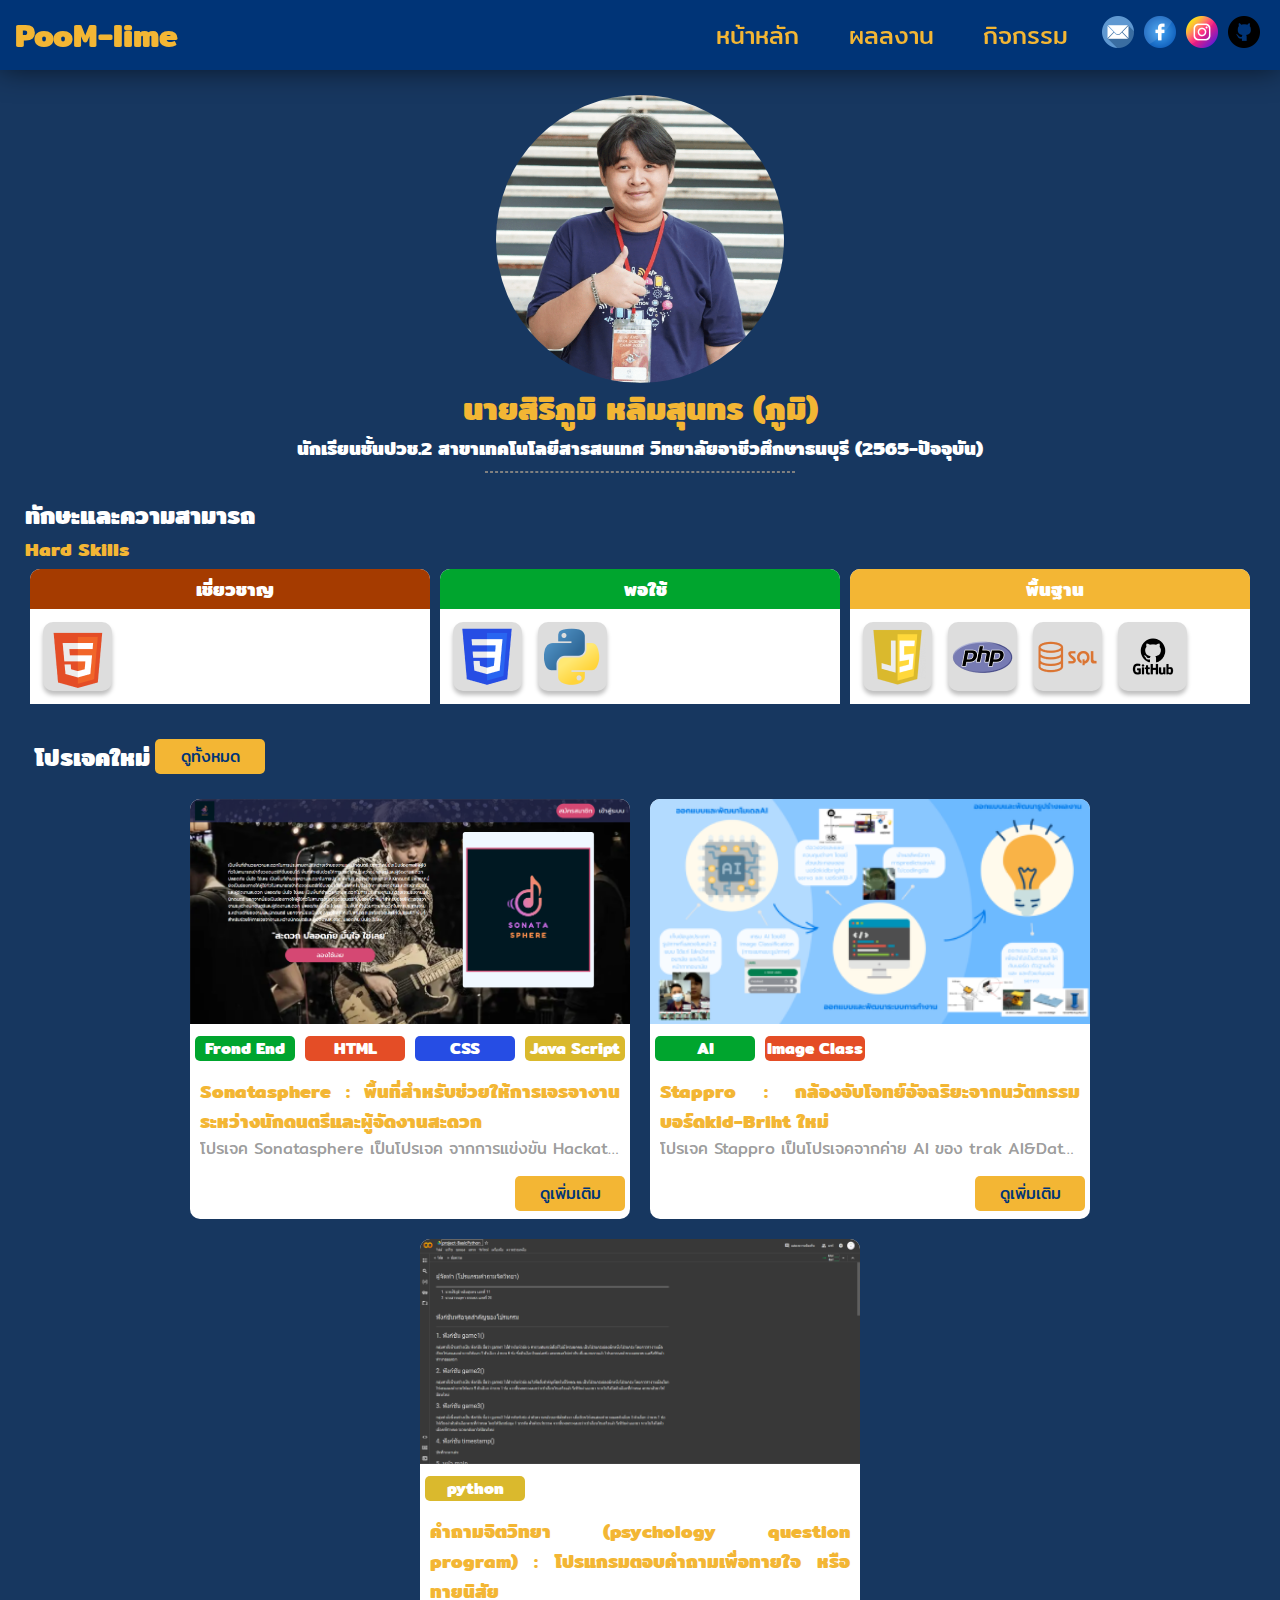
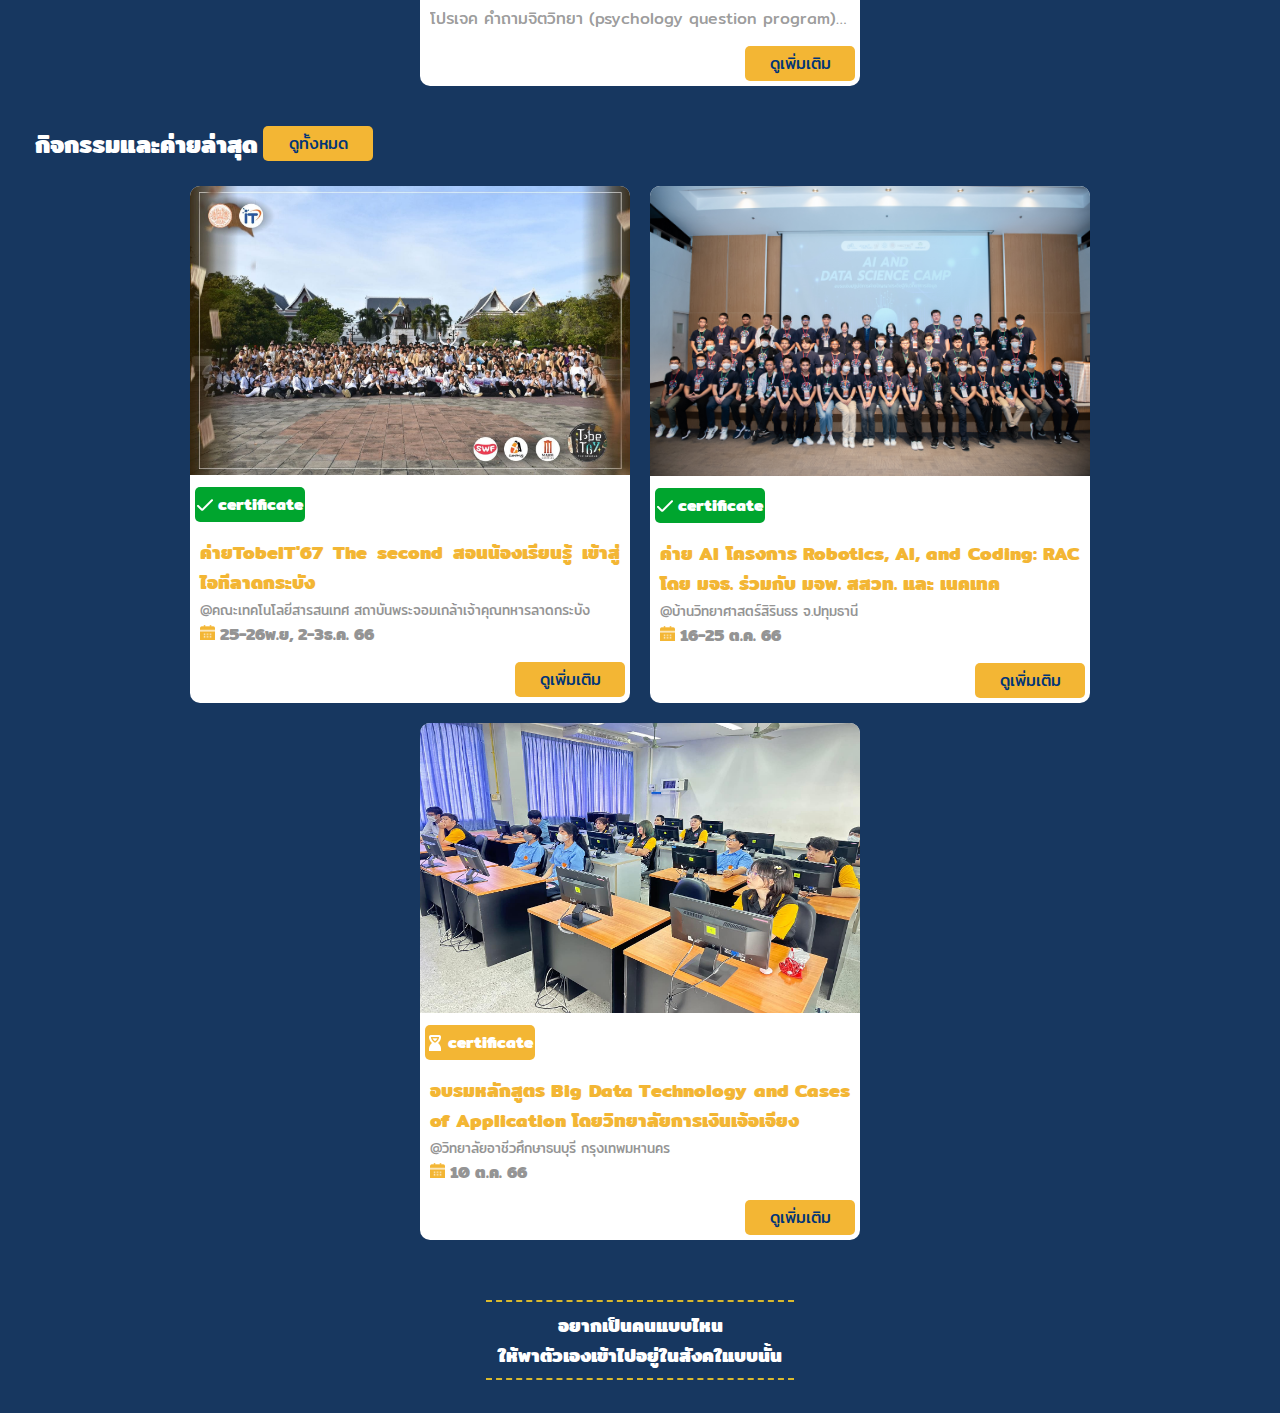
<file: index.html>
<!DOCTYPE html>
<html lang="en">

<head>
  <meta charset="UTF-8">
  <meta name="viewport" content="width=device-width, initial-scale=1.0">
  <link rel="stylesheet" href="css/style.css">
  <title>portfolio by poommer</title>
</head>

<body>


  <header>
    <div class="text-logo">
      <h1 style="margin: 0;"><a href="index.html" style="margin-left: 15px;">PooM-lime</a></h1>
      <button id="Btn_menu"><img src="img/menu-burger.png" alt="" style="width: 40px; height: 40px;"></button>
      <button id="Btn_menuClose" style="display: none;"><img src="img/close.png" alt=""
          style="width: 40px; height: 40px;"></button>
    </div>


    <nav>
      <ul id="ul-nav">
        <li><a href="index.html">หน้าหลัก</a></li>
        <li><a href="project/index.html">ผลลงาน</a></li>
        <li><a href="camp&activities/index.html">กิจกรรม</a></li>
      </ul>
      <div id="text-nav">
        <hr>
        <p>

          เขาจะเก่งเรื่องอะไรไม่สำคัญ <br>
          แต่สำคัญอยู่ที่ว่าเราจะเก็บเกี่ยว<br>
          และนำมาปรับใช้ได้มากเท่าไหร่<br>

        </p>
        <hr>
      </div>

      <div class="social-icon">
        <ul>
          <li><a href="mailto: 65209010011@thonburi.ac.th" target="_blank"><img src="img/email (2).png" alt="email"></a>
          </li>
          <li><a href="https://www.facebook.com/siripoom.limsoonthorn" target="_blank"><img src="img/facebook (2).png"
                alt="facebook"></a></li>
          <li><a href="https://www.instagram.com/pppoommer" target="_blank"><img src="img/instagram (2).png"
                alt="ig"></a></li>
          <li><a href="https://github.com/poommer" target="_blank"><img src="img/social.png" alt="github"></a></li>
        </ul>
      </div>

    </nav>


  </header>




  <main>
    <div class="container">
      <article id="profile">
        <img src="img/profileIMG.gif" alt="">

        <h1 style="color: #F3B634;">นายสิริภูมิ หลิมสุนทร (ภูมิ)</h1>
        <h3 style="text-align: center;">นักเรียนชั้นปวช.2 สาขาเทคโนโลยีสารสนเทศ
          วิทยาลัยอาชีวศึกษาธนบุรี (2565-ปัจจุบัน)</h3>
        <hr style="border: dashed 1px; width: 25%;">
      </article>

      <article id="mySkills">
        <h2 style="margin-top: 10px;">ทักษะและความสามารถ</h2>
        <h3 style="color: #F3B634;">Hard Skills</h3>
        <section id="hard-skill">
          <section class="hard-skill-box">
            <div class="hard-skill-box-head" style="background-color: #A53B00;">
              <h3>เชี่ยวชาญ</h3>
            </div>
            <div class="hard-skill-box-body">
              <div class="hard-skill-item">
                <img src="img/logoHTML.png" alt="logoHTML" class="hardSkill-Logo">
              </div>
            </div>
          </section>

          <section class="hard-skill-box">
            <div class="hard-skill-box-head" style="background-color: #00A52E;">
              <h3>พอใช้</h3>
            </div>
            <div class="hard-skill-box-body">
              <div class="hard-skill-item">
                <img src="img/logoCSS.png" alt="logoHTML" class="hardSkill-Logo">
              </div>

              <div class="hard-skill-item">
                <img src="img/logoPython.png" alt="logoHTML" class="hardSkill-Logo">
              </div>
            </div>
          </section>

          <section class="hard-skill-box">
            <div class="hard-skill-box-head" style="background-color: #F3B634;">
              <h3>พื้นฐาน</h3>
            </div>
            <div class="hard-skill-box-body">
              <div class="hard-skill-item">
                <img src="img/logoJS.png" alt="logoHTML" class="hardSkill-Logo">
              </div>

              <div class="hard-skill-item">
                <img src="img/logoPHP.png" alt="logoHTML" class="hardSkill-Logo">
              </div>

              <div class="hard-skill-item">
                <img src="img/logoSQL.png" alt="logoHTML" class="hardSkill-Logo">
              </div>

              <div class="hard-skill-item">
                <img src="img/logoGithub.png" alt="logoHTML" class="hardSkill-Logo">
              </div>
            </div>
          </section>

          
        </section>
      </article>

      <article id="workings">
        <div class="workings-header">
          <h2>โปรเจคใหม่</h2>
          <a href="project/index.html" class="Btn">ดูทั้งหมด</a>
        </div>
        <section class="workings-body">
<div id="workings-box">
          <div class="workings-box-img">
            <img src="img/IMGproject/Sonatasphere_1.png" alt="Sonatasphere_1">
          </div>
          <div class="workings-box-body">
            <div class="working-skills">
              <h4 style="background-color: #00A52E;">Frond End</h4>
              <h4 style="background-color: #E44D26;">HTML</h4>
              <h4 style="background-color: #264DE4;">CSS</h4>
              <h4 style="background-color: #DAB92D;">Java Script</h4>
            </div>
            <div style="padding: 10px;">
              <h3>Sonatasphere : พื้นที่สำหรับช่วยให้การเจรจางานระหว่างนักดนตรีและผู้จัดงานสะดวก</h3>
            <p>
              โปรเจค Sonatasphere เป็นโปรเจค จากการแข่งขัน Hackathon หัวข้อ “แก้ปัญหาอาชีพ” ของค่าย ToBeIT’67 The second รอบ Onsite ที่จัดโดยคณะเทคโนโลยีสารสนเทศ พระจอมเกล้าลาดกระบังฯ ณ คณะเทคโนโลยีสารสนเทศ พระจอมเกล้าลาดกระบังฯ โดยในโปรเจคนี้ทำหน้าที่รับผิดชอบในส่วนของ Frond End จัดทำหน้าเว็บไซต์
            </p>
            </div>
            
            <div style="display: flex; align-items: end; justify-content: end;">
              <a href="project/index.html#work1" class="Btn">ดูเพิ่มเติม</a>
            </div>
            
          </div>
         </div>

         <div id="workings-box">
          <div class="workings-box-img">
            <img src="img/IMGproject/stabpro_1.png" alt="stabpro_1">
          </div>
          <div class="workings-box-body">
            <div class="working-skills">
              <h4 style="background-color: #00A52E;">AI</h4>
              <h4 style="background-color: #E44D26; ">Image Class</h4>
            </div>
            <div style="padding: 10px;">
              <h3>Stappro : กล้องจับโจทย์อัจฉริยะจากนวัตกรรมบอร์ดkid-Briht ใหม่</h3>
            <p>
              โปรเจค Stappro เป็นโปรเจคจากค่าย AI ของ trak AI&Data scinec โครงการRAC2023 ที่จัดโดย พระจอมเกล้าธนบุรีฯ โดยความมือกับ เนคเทค มจพ. และ สสวท. ณ บ้านวิทยาศาสตร์สิรินธร จ.ปทุมธานี  ในโปรเจคนี้ได้รับผิดชอบในส่วนของ AI โดย ได้ทำหน้าที่ จัดเตรียมชุดข้อมูลรูปภาพ และเทรนด์AIโดยใช้ img class
            </p>
            </div>
            
            <div style="display: flex; align-items: end; justify-content: end;">
              <a href="project/index.html#work2" class="Btn">ดูเพิ่มเติม</a>
            </div>
            
          </div>
         </div>

         <div id="workings-box">
          <div class="workings-box-img">
            <img src="img/IMGproject/python_1.png" alt="python_1">
          </div>
          <div class="workings-box-body">
            <div class="working-skills">
              <h4 style="background-color: #DAB92D;">python</h4>
            </div>
            <div style="padding: 10px;">
              <h3>คำถามจิตวิทยา (psychology question program) : โปรแกรมตอบคำถามเพื่อทายใจ หรือทายนิสัย</h3>
            <p>
              โปรเจค คำถามจิตวิทยา (psychology question program) เป็นโปรเจครายวิชาการเขียนโปรแกรมภาษาไพธอนเบื้องต้น ภาคเรียนที่1/2566 โดยได้รับโจทย์ให้พัฒนาโปรแกรมขนาดเล็กด้วยภาษาไพธอน เเพื่อนำความรู้ที่ได้จากการเรียนรู้ นำมาใช้ปฏิบัติงานจริง และเพื่อสร้างความคุ้นชินในการเขียนโปรแกรมภาษาไพธอน
            </p>
            </div>
            
            <div style="display: flex; align-items: end; justify-content: end;">
              <a href="project/index.html#work3" class="Btn">ดูเพิ่มเติม</a>
            </div>
            
          </div>
         </div>
        </section>
        

      </article>

      <article id="actAndCamp">
        <div class="workings-header">
          <h2>กิจกรรมและค่ายล่าสุด</h2>
          <a href="camp&activities/index.html" class="Btn">ดูทั้งหมด</a>
        </div>
        <section class="workings-body">

        <div id="workings-box">
          <div class="workings-box-img">
            <img src="img/actAndCamp/01_ToBeIT-67_1.jpg" alt="02_DataIT-1.jpg" style="width: 100%; height: 100%;">
          </div>
          <div class="workings-box-body">
            <div class="working-skills">
              <h4 style="background-color: #00A52E; padding: 5px;"><img src="img/check.png" alt="" style="width: 16px; height: 16px; margin-right: 5px;">certificate</h4>
            </div>
            <div style="padding: 10px;">
              <h3>ค่ายTobeIT'67 The second สอนน้องเรียนรู้ เข้าสู่ไอทีลาดกระบัง</h3>
              <small style="color: #949494;">@คณะเทคโนโลยีสารสนเทศ สถาบันพระจอมเกล้าเจ้าคุณทหารลาดกระบัง</small>
                 <h4 style="background: none; width: auto; color: #949494; ">
                  <img src="img/calendar.png" alt="" style="width: 15px; height: 15px; margin-right: 5px;">25-26พ.ย, 2-3ธ.ค. 66
                </h4>
             </div>
            
            <div style="display: flex; align-items: end; justify-content: end;">
              <a href="camp&activities/index.html" class="Btn">ดูเพิ่มเติม</a>
            </div>
            
          </div>
         </div>

         <div id="workings-box">
          <div class="workings-box-img">
            <img src="img/actAndCamp/03_AI.jpg" alt="03_AI" style="height: 290px;">
          </div>
          <div class="workings-box-body">
            <div class="working-skills">
              <h4 style="background-color: #00A52E; padding: 5px;"><img src="img/check.png" alt="" style="width: 16px; height: 16px; margin-right: 5px;">certificate</h4>
            </div>
            <div style="padding: 10px;">
              <h3>ค่าย AI โครงการ Robotics, AI, and Coding: RAC โดย มจธ. ร่วมกับ มจพ. สสวท. และ เนคเทค</h3>
              <small style="color: #949494;">@บ้านวิทยาศาสตร์สิรินธร จ.ปทุมธานี</small>
                 <h4 style="background: none; width: auto; color: #949494; ">
                  <img src="img/calendar.png" alt="" style="width: 15px; height: 15px; margin-right: 5px;">16-25 ต.ค. 66
                </h4>
             </div>
            
            <div style="display: flex; align-items: end; justify-content: end;">
              <a href="camp&activities/index.html" class="Btn">ดูเพิ่มเติม</a>
            </div>
            
          </div>
         </div>

         <div id="workings-box">
          <div class="workings-box-img">
            <img src="img/actAndCamp/02_DataIT-1.jpg" alt="02_DataIT-1.jpg" style="height: 290px;">
          </div>
          <div class="workings-box-body">
            <div class="working-skills">
              <h4 style="background-color: #F3B634; padding: 5px;"><img src="img/hourglass-start.png" alt="" style="width: 16px; height: 16px; margin-right: 5px;">certificate</h4>
            </div>
            <div style="padding: 10px;">
              <h3>อบรมหลักสูตร Big Data Technology and Cases of Application โดยวิทยาลัยการเงินเจ้อเจียง</h3>
              <small style="color: #949494;">@วิทยาลัยอาชีวศึกษาธนบุรี กรุงเทพมหานคร</small>
                 <h4 style="background: none; width: auto; color: #949494; ">
                  <img src="img/calendar.png" alt="" style="width: 15px; height: 15px; margin-right: 5px;">10 ต.ค. 66
                </h4>
             </div>
            
            <div style="display: flex; align-items: end; justify-content: end;">
              <a href="camp&activities/index.html" class="Btn">ดูเพิ่มเติม</a>
            </div>
            
          </div>
         </div>


        </section>
        

      </article>

      

    </div>
<hr style="width: 25%; border-color: #DAB92D; margin-top: 50px;">
    <div style="display: flex; flex-direction: column; justify-content: center; align-items: center;">
      
    <h3 style="text-align: center;">อยากเป็นคนแบบไหน<br>
      ให้พาตัวเองเข้าไปอยู่ในสังคใแบบนั้น</h3>
    </div>
    <hr style="width: 25%; border-color: #DAB92D;">
  </main>
</body>
<script src="https://code.jquery.com/jquery-3.7.1.js" integrity="sha256-eKhayi8LEQwp4NKxN+CfCh+3qOVUtJn3QNZ0TciWLP4="
  crossorigin="anonymous"></script>
<script src="js/script.js"></script>

</html>
</file>
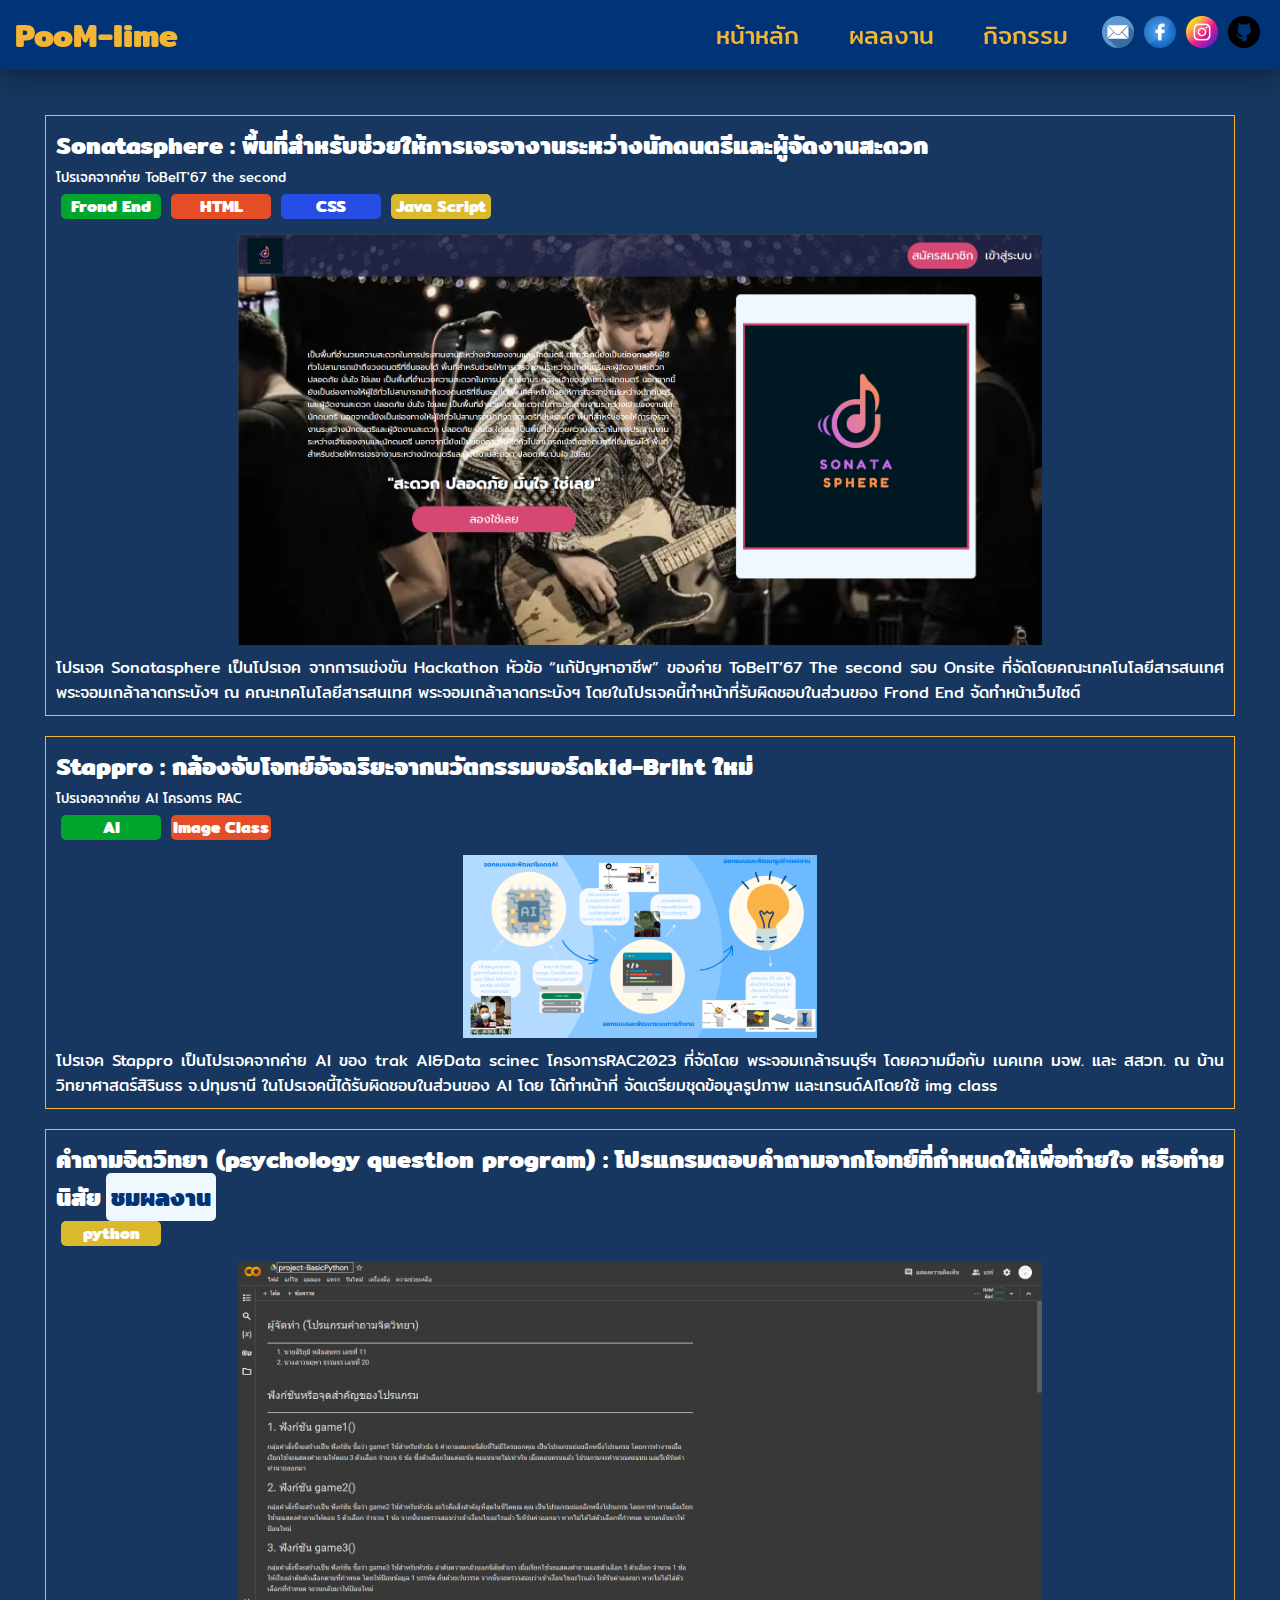
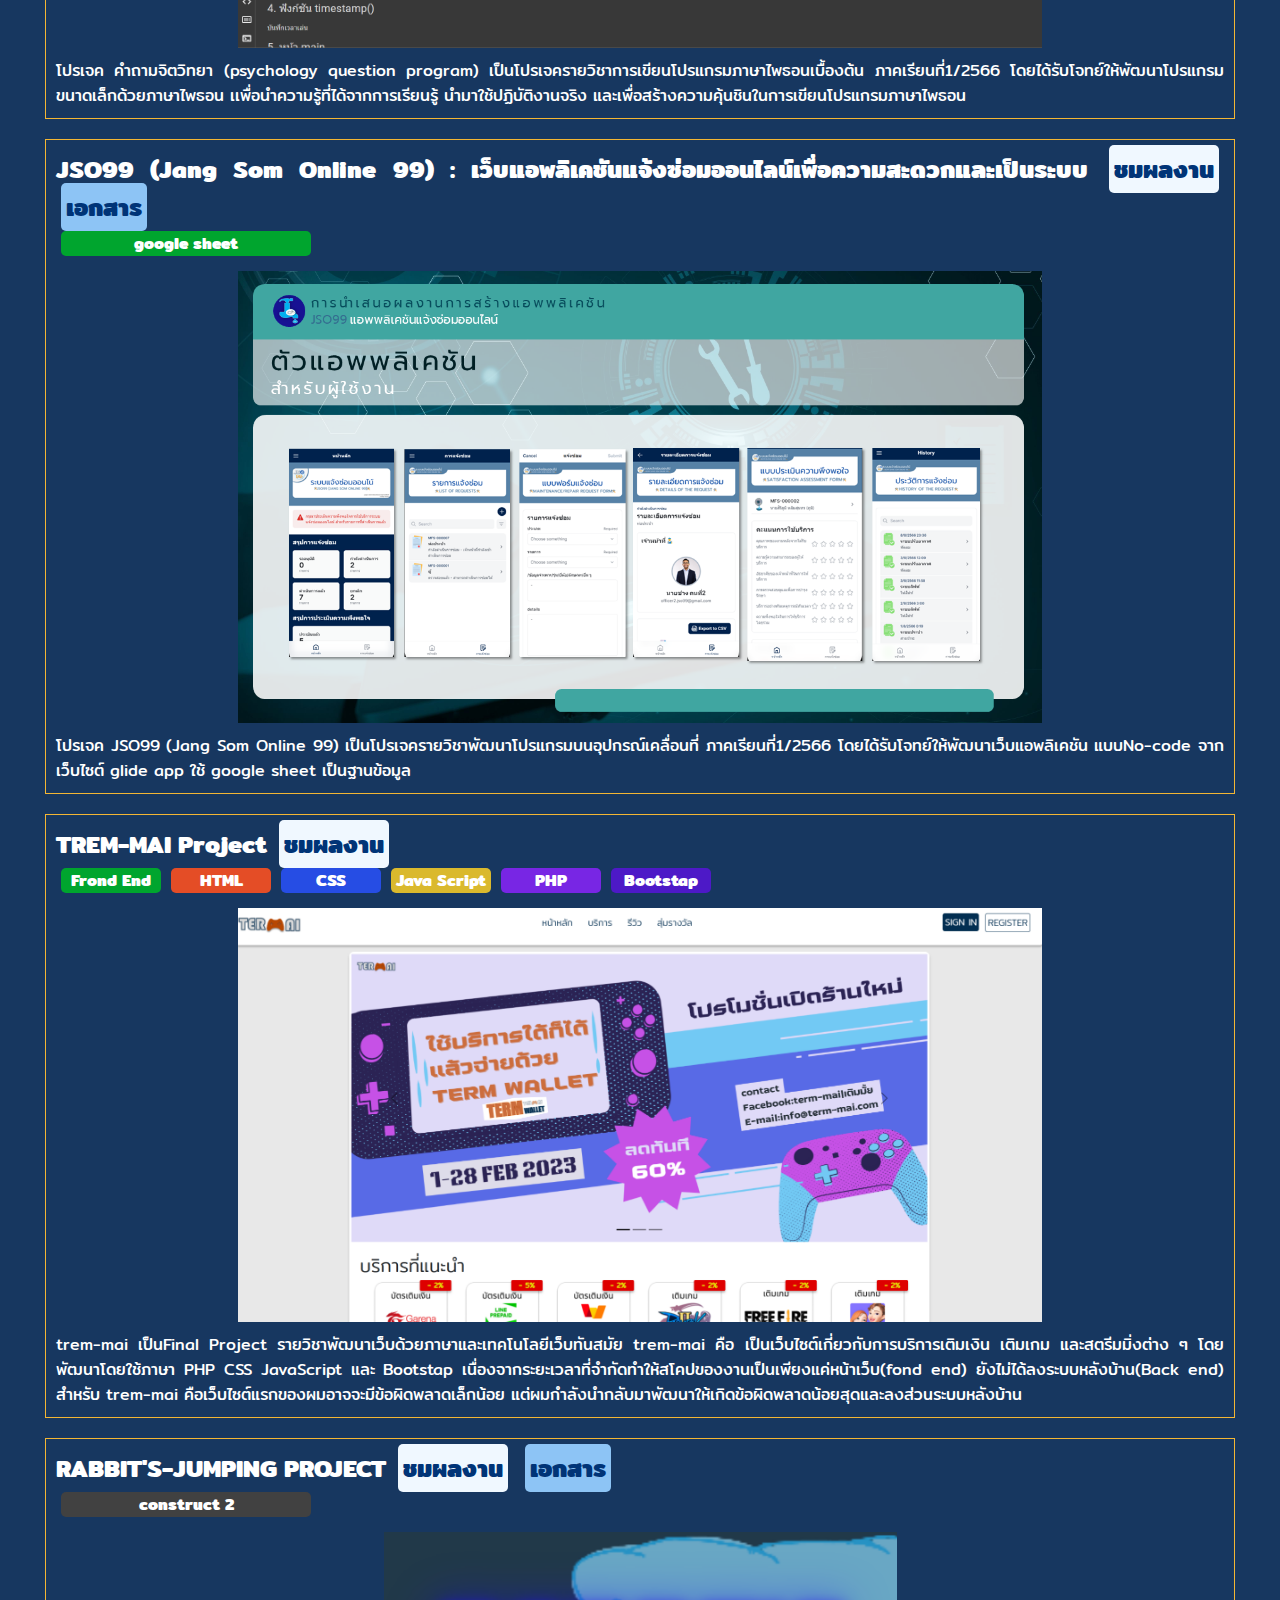
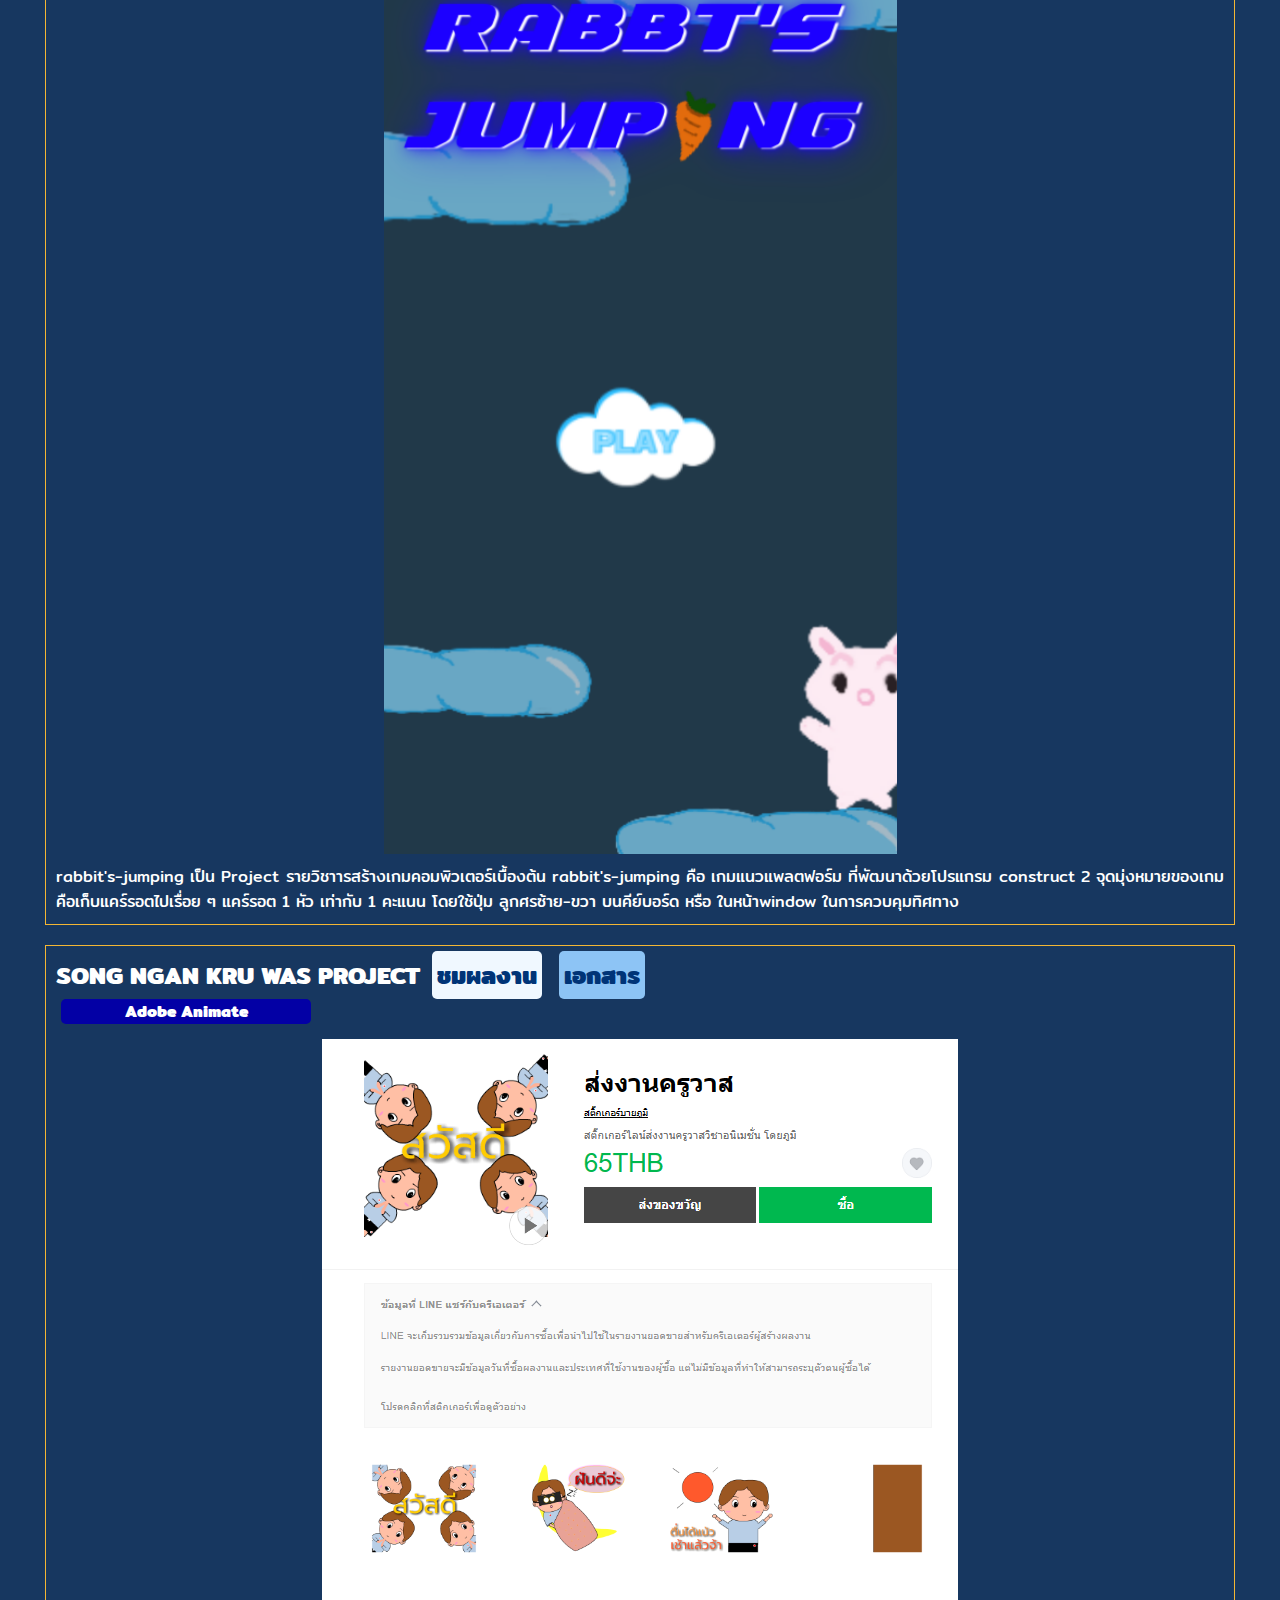
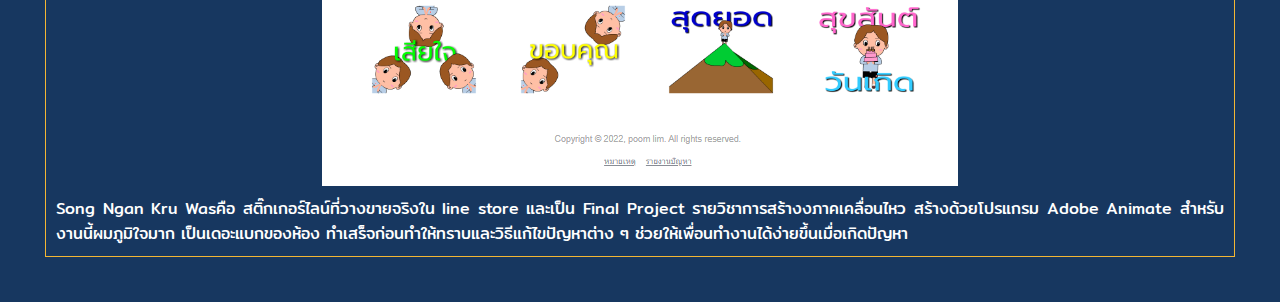
<file: project/index.html>
<!DOCTYPE html>
<html lang="en">
<head>
    <meta charset="UTF-8">
    <meta name="viewport" content="width=device-width, initial-scale=1.0">
    <link rel="stylesheet" href="../css/style.css">
    <title>project | portfolio by poommer</title>
</head>
<body>
    <header>
        <div class="text-logo">
          <h1 style="margin: 0;"><a href="../index.html" style="margin-left: 15px;">PooM-lime</a></h1>
          <button id="Btn_menu"><img src="../img/menu-burger.png" alt="" style="width: 40px; height: 40px;"></button>
          <button id="Btn_menuClose" style="display: none;"><img src="../img/close.png" alt=""
              style="width: 40px; height: 40px;"></button>
        </div>
    
    
        <nav>
          <ul id="ul-nav">
            <li><a href="../index.html">หน้าหลัก</a></li>
            <li><a href="index.html">ผลลงาน</a></li>
            <li><a href="../camp&activities/index.html">กิจกรรม</a></li>
          </ul>
          <div id="text-nav">
            <hr>
            <p>
    
              เขาจะเก่งเรื่องอะไรไม่สำคัญ <br>
              แต่สำคัญอยู่ที่ว่าเราจะเก็บเกี่ยว<br>
              และนำมาปรับใช้ได้มากเท่าไหร่<br>
    
            </p>
            <hr>
          </div>
    
          <div class="social-icon">
            <ul>
              <li><a href="mailto: 65209010011@thonburi.ac.th" target="_blank"><img src="../img/email (2).png" alt="email"></a>
              </li>
              <li><a href="https://www.facebook.com/siripoom.limsoonthorn" target="_blank"><img src="../img/facebook (2).png"
                    alt="facebook"></a></li>
              <li><a href="https://www.instagram.com/pppoommer" target="_blank"><img src="../img/instagram (2).png"
                    alt="ig"></a></li>
              <li><a href="https://github.com/poommer" target="_blank"><img src="../img/social.png" alt="github"></a></li>
            </ul>
          </div>
    
        </nav>
    
    
      </header>

      <main>
        <section id="work01" class="workBor">
          <div class="work-head">
            <h2>Sonatasphere : พื้นที่สำหรับช่วยให้การเจรจางานระหว่างนักดนตรีและผู้จัดงานสะดวก</h2>
          <small>โปรเจคจากค่าย ToBeIT'67 the second</small>
          <div class="working-skills">
            <h4 style="background-color: #00A52E;">Frond End</h4>
            <h4 style="background-color: #E44D26;">HTML</h4>
            <h4 style="background-color: #264DE4;">CSS</h4>
            <h4 style="background-color: #DAB92D;">Java Script</h4>
          </div>
          </div>
          <div class="work-body">
            <div class="work-img">
               <img src="../img/IMGproject/Sonatasphere_1.png" alt="" >
            </div>
           <p>
            โปรเจค Sonatasphere เป็นโปรเจค จากการแข่งขัน Hackathon หัวข้อ “แก้ปัญหาอาชีพ” ของค่าย ToBeIT’67 The second รอบ Onsite ที่จัดโดยคณะเทคโนโลยีสารสนเทศ พระจอมเกล้าลาดกระบังฯ ณ คณะเทคโนโลยีสารสนเทศ พระจอมเกล้าลาดกระบังฯ โดยในโปรเจคนี้ทำหน้าที่รับผิดชอบในส่วนของ Frond End จัดทำหน้าเว็บไซต์
           </p>
          </div>
          
        </section>

        <section id="work02" class="workBor">
          <div class="work-head">
            <h2>Stappro : กล้องจับโจทย์อัจฉริยะจากนวัตกรรมบอร์ดkid-Briht ใหม่</h2>
          <small>โปรเจคจากค่าย AI โครงการ RAC</small>
          <div class="working-skills">
            <h4 style="background-color: #00A52E;">AI</h4>
            <h4 style="background-color: #E44D26; ">Image Class</h4>
          </div>
          </div>
          <div class="work-body">
            <div class="work-img">
               <img src="../img/IMGproject/stabpro_1.png" alt="" >
            </div>
           <p>
            โปรเจค Stappro เป็นโปรเจคจากค่าย AI ของ trak AI&Data scinec โครงการRAC2023 ที่จัดโดย พระจอมเกล้าธนบุรีฯ โดยความมือกับ เนคเทค มจพ. และ สสวท. ณ บ้านวิทยาศาสตร์สิรินธร จ.ปทุมธานี  ในโปรเจคนี้ได้รับผิดชอบในส่วนของ AI โดย ได้ทำหน้าที่ จัดเตรียมชุดข้อมูลรูปภาพ และเทรนด์AIโดยใช้ img class
           </p>
          </div>
          
        </section>

        <section id="work03" class="workBor">
          <div class="work-head">
            <h2>คำถามจิตวิทยา (psychology question program) : โปรแกรมตอบคำถามจากโจทย์ที่กำหนดให้เพื่อทำยใจ หรือทำยนิสัย<a href="https://colab.research.google.com/drive/1D-o48JpRWuUZPnPrlU_x97Eht-O_oEgz?usp=sharing" target="_blank" class="Btn" style="background-color: aliceblue;">ชมผลงาน</a></h2>
          <div class="working-skills">
            <h4 style="background-color: #DAB92D;">python</h4>
          </div>
          </div>
          <div class="work-body">
            <div class="work-img">
               <img src="../img/IMGproject/python_1.png" alt="" >
            </div>
           <p>
            โปรเจค คำถามจิตวิทยา (psychology question program) เป็นโปรเจครายวิชาการเขียนโปรแกรมภาษาไพธอนเบื้องต้น ภาคเรียนที่1/2566 โดยได้รับโจทย์ให้พัฒนาโปรแกรมขนาดเล็กด้วยภาษาไพธอน เเพื่อนำความรู้ที่ได้จากการเรียนรู้ นำมาใช้ปฏิบัติงานจริง และเพื่อสร้างความคุ้นชินในการเขียนโปรแกรมภาษาไพธอน
           </p>

           
          </div>
          
        </section>

        <section id="work04" class="workBor">
          <div class="work-head">
            <h2>JSO99 (Jang Som Online 99) : เว็บแอพลิเคชันแจ้งซ่อมออนไลน์เพื่อความสะดวกและเป็นระบบ <a href="https://maintenance-notifica-o7p1.glide.page/" target="_blank" class="Btn" style="background-color: aliceblue;">ชมผลงาน</a> <a href="https://drive.google.com/file/d/10N-FKHYdRP6tvNuxfNxQYjGPrj9eYDzu/view?usp=drive_link" target="_blank" class="Btn" style="background-color: rgb(141, 196, 245);">เอกสาร</a> </h2>
          <div class="working-skills">
            <h4 style="background-color: #00A52E; width: 250px;">google sheet</h4>
          </div>
          </div>
          <div class="work-body">
            <div class="work-img">
               <img src="../img/IMGproject/app.png" alt="" >
            </div>
           <p>
            โปรเจค JSO99 (Jang Som Online 99) เป็นโปรเจครายวิชาพัฒนาโปรแกรมบนอุปกรณ์เคลื่อนที่ ภาคเรียนที่1/2566 โดยได้รับโจทย์ให้พัฒนาเว็บแอพลิเคชัน แบบNo-code จากเว็บไซต์ glide app ใช้ google sheet เป็นฐานข้อมูล
           </p>
          </div>
          
        </section>

        <section id="work05" class="workBor">
          <div class="work-head">
            <h2>TREM-MAI Project <a href="https://www.poomlimsiri.lnw.mn/top-up-project/" target="_blank" class="Btn" style="background-color: aliceblue;">ชมผลงาน</a></h2>
          <div class="working-skills">
            <h4 style="background-color: #00A52E;">Frond End</h4>
            <h4 style="background-color: #E44D26;">HTML</h4>
            <h4 style="background-color: #264DE4;">CSS</h4>
            <h4 style="background-color: #DAB92D;">Java Script</h4>
            <h4 style="background-color: #7826e4;">PHP</h4>
            <h4 style="background-color: rgb(77, 25, 199) ;">Bootstap</h4>
          </div>
          </div>
          <div class="work-body">
            <div class="work-img">
               <img src="../img/IMGproject/Trem-mai.png" alt="" >
            </div>
           <p>
            trem-mai เป็นFinal Project รายวิชาพัฒนาเว็บด้วยภาษาและเทคโนโลยีเว็บทันสมัย trem-mai คือ เป็นเว็บไซต์เกี่ยวกับการบริการเติมเงิน เติมเกม และสตรีมมิ่งต่าง ๆ โดยพัฒนาโดยใช้ภาษา PHP CSS JavaScript และ Bootstap เนื่องจากระยะเวลาที่จำกัดทำให้สโคปของงานเป็นเพียงแค่หน้าเว็บ(fond end) ยังไม่ได้ลงระบบหลังบ้าน(Back end) สำหรับ trem-mai คือเว็บไซต์แรกของผมอาจจะมีข้อผิดพลาดเล็กน้อย แต่ผมกำลังนำกลับมาพัฒนาให้เกิดข้อผิดพลาดน้อยสุดและลงส่วนระบบหลังบ้าน
           </p>
          </div>
          
        </section>

        <section id="work06" class="workBor">
          <div class="work-head">
            <h2>RABBIT'S-JUMPING PROJECT <a href=" http://poomlimsiri.lnw.mn/rabbit's-jumping" target="_blank" class="Btn" style="background-color: aliceblue;">ชมผลงาน</a> <a href="https://drive.google.com/file/d/10N-FKHYdRP6tvNuxfNxQYjGPrj9eYDzu/view?usp=drive_link" target="_blank" class="Btn" style="background-color: rgb(141, 196, 245);">เอกสาร</a> </h2>
          <div class="working-skills">
            <h4 style="background-color: #414141; width: 250px;">construct 2</h4>
          </div>
          </div>
          <div class="work-body">
            <div class="work-img">
               <img src="../img/IMGproject/rabbit.png" alt="" >
            </div>
           <p>
            rabbit's-jumping เป็น Project รายวิชาารสร้างเกมคอมพิวเตอร์เบื้องต้น rabbit's-jumping คือ เกมแนวแพลตฟอร์ม ที่พัฒนาด้วยโปรแกรม construct 2 จุดมุ่งหมายของเกมคือเก็บแคร์รอตไปเรื่อย ๆ แคร์รอต 1 หัว เท่ากับ 1 คะแนน โดยใช้ปุ่ม ลูกศรซ้าย-ขวา บนคีย์บอร์ด หรือ ในหน้าwindow ในการควบคุมทิศทาง
          </p>
          </div>
          
        </section>

        <section id="work07" class="workBor">
          <div class="work-head">
            <h2>SONG NGAN KRU WAS PROJECT <a href="https://store.line.me/stickershop/product/22125469/th" target="_blank" class="Btn" style="background-color: aliceblue;">ชมผลงาน</a> <a href="https://drive.google.com/file/d/10N-FKHYdRP6tvNuxfNxQYjGPrj9eYDzu/view?usp=drive_link" target="_blank" class="Btn" style="background-color: rgb(141, 196, 245);">เอกสาร</a> </h2>
          <div class="working-skills">
            <h4 style="background-color: rgb(3, 0, 165); width: 250px;">Adobe Animate</h4>
          </div>
          </div>
          <div class="work-body">
            <div class="work-img">
               <img src="../img/IMGproject/sticker.png" alt="" >
            </div>
           <p>
            Song Ngan Kru Wasคือ สติ๊กเกอร์ไลน์ที่วางขายจริงใน line store และเป็น Final Project รายวิชาการสร้างงภาคเคลื่อนไหว สร้างด้วยโปรแกรม Adobe Animate สำหรับงานนี้ผมภูมิใจมาก เป็นเดอะแบกของห้อง ทำเสร็จก่อนทำให้ทราบและวิธีแก้ไขปัญหาต่าง ๆ ช่วยให้เพื่อนทำงานได้ง่ายขึ้นเมื่อเกิดปัญหา
          </p>
          </div>
          
        </section>


      </main>




      <script src="https://code.jquery.com/jquery-3.7.1.js" integrity="sha256-eKhayi8LEQwp4NKxN+CfCh+3qOVUtJn3QNZ0TciWLP4="
  crossorigin="anonymous"></script>
<script src="../js/script.js"></script>
</body>
</html>
</file>
<file: css/style.css>
@import url('https://fonts.googleapis.com/css2?family=Mitr:wght@300&display=swap');

h1,h2,h3,h4,h5,h6,p{
    margin: 0;
    text-align: justify
}

body {
    margin: 0;
    padding: 0;
    box-sizing: border-box;
    background-color: #173760;
    font-family: 'Mitr', sans-serif;
    font-size: 16px;
    color: #fff;
}

header a {
    text-decoration: none;
    color: #F3B634;
}

article{
    margin-top: 15px;
}

.social-icon img{
    width: 32px;
    
}

.social-icon ul{
    display: flex;
    padding: 0px;
}

.social-icon ul li{
    margin: 5px;
}

main{
    /* background-color: #F3B634; */
    margin: 20px;
    padding: 5px;
}




header {
    display: flex;
    position: sticky;
    top: 0px;
    background-color: #003477;
    width: 100%;
    height: 70px;
    box-shadow: 0px -2px 30px 0px #000000a6;
    /* padding: 10px; */
}

#Btn_menu, #Btn_menuClose {
    background: none;
    border: none;
    margin-right: 15px;
    padding: 5px;
    cursor: pointer;
    /* width: 45px;
    height: 45px; */
}

    ul{
        list-style: none;
    }

#profile img{
    width: 288px;
height: 288px;
border-radius: 288px;
}

#profile{
    display: flex;
    flex-direction: column;
    align-items: center;
    justify-content: center;
    margin-top: 0;
}

.hard-skill-box{
    overflow: hidden;
    background-color: #fff;
    border-radius: 10px 10px 0px 0px;
    margin: 5px;
}

.hard-skill-box-head{
    display: flex;
    align-items: center;
    justify-content: center;
    padding: 5px;
    margin: 0;
}

.hard-skill-box-body{
    display: flex;
    align-items: center;
    justify-content: start;
    margin: 5px;
    flex-wrap: wrap;
}

.hard-skill-item{
    width: 65px;
    height: 65px;
    display: flex;
    align-items: center;
    justify-content: center;
     background-color: #dddddd;
    box-shadow: 0px 4px 4px 0px rgba(0, 0, 0, 0.25);
    border-radius: 10px;
    padding: 2px;
    margin: 8px;
}

.hardSkill-Logo{
   padding: 2px;
}

#soft-skill{
    display: flex;
    flex-wrap: wrap;
    align-items: center;
    justify-content: space-evenly;
}

.soft-skill-box{
    width: 170px;
    height: 170px;
    background-color: #ffffff;
    color: #F3B634;
    display: flex;
    flex-direction: column;
    align-items: center;
    justify-content: space-around;
    border-radius: 10px;
    margin: 5px;
}

#workings-box{
    background-color: #ffffff;
    max-width: 440px;
    min-height: 420px;
    overflow: hidden;
    border-radius: 10px;
    margin: 10px;
}

#workings-box img{
    width: 100%;
    height: 225px;
}

#workings-box p{
    white-space:nowrap;
    overflow: hidden;
    text-overflow: ellipsis;
    color: rgba(100, 100, 100, 0.651)
}

#workings-box h3{
    color: #F3B634;
}

.working-skills{
    display: flex;
    /* justify-content: center; */
    flex-wrap: wrap;
}
.working-skills h4{
    background-color: #F3B634;
    margin: 5px;
    width: 100px;
    display: flex;
    align-items: center;
    justify-content: center;
    border-radius: 5px;
}

.Btn{
    text-decoration: none;
background-color: #F3B634;
    margin: 5px;
    width: 100px;
    border-radius: 5px;
    padding: 5px;
    color: #003477;
    text-align: center;
}

.workings-body{
    display: flex;
    flex-wrap: wrap;
    justify-content: center;
}

.workings-header{
    display: flex;
    align-items: center;
    /* justify-content: center; */
    padding: 10px;
}

.workings-header a{
    text-decoration: none;
    margin-left: 5px;
}

hr{
    border: 0;
        border-top: 2px dashed rgb(212, 212, 212);
}

b{
    color: #003477;
}


/* *********************** */

#pop{
    /* display: none; */
    position: fixed;
    top: 0;
    width: 100%;
    height: 100vh;
    background-color: #000000bd;
    color: #575757;
}

.pop-box-header{
    /* width: 100%;
    height: 30px; */
    background-color:  #F3B634;
    display: flex;
    align-items: center;
    justify-content: space-between;
    padding: 10px;
} 

.pop-box-header h3{
    color: #fff;
    white-space:nowrap;
    overflow: hidden;
    text-overflow: ellipsis;
}

.pop-box-header button{
    cursor: pointer;
    background:none ;
    outline: none;
    border: 0;
}

.pop-container{
    width: 100%;
    height: 100%;
    display: flex;
    flex-direction: column;
    align-items: center;
    justify-content: center;
}

.box-content{
    width: 650px;
    height: 650px;
    overflow: hidden;
    display: flex;
    flex-direction: column;
}

.pop-box-body-container h3{
    color: #173760;
}

.pop-box-body{
    display: flex;
    flex-direction: column;
    /* width: 100%;*/
    height: 100%; 
    background-color: #ffffff;
    overflow: scroll;
    padding: 10px;
}

.pop-body img{
    max-width: 100%;
}

.pop-head{
    display: flex;
    flex-direction: column;
    align-items: center;
    justify-content: center;
}

.details{
    width: 100%;
    display: flex;
    justify-content: space-between;
}



/* ************** */

.workBor{
    border: 1px solid #F3B634;
    padding: 10px;
    margin: 20px;
}

.work-img{
    display: flex;
    align-items: center;
    justify-content: center;
    margin: 10px;
}

.work-img img{
    max-width: 70%;
}


/* เดสท็อป */


@media screen and (min-width: 1024px) {

    header {
        display: flex;
        flex-direction: row;
        justify-content: space-between;
        align-items: center;
    }


    #Btn_menu, #Btn_menuClose {
        display: none;
    }

    nav{
        margin-right: 15px;
    display: flex;
    align-items: center;
    justify-content: center;
}
    #ul-nav{

        display: flex;
        align-items: center;
        padding: 5px;
        
        
    }

    #ul-nav li{
        display: flex;
        margin: 2px;
        
    }
    
    #ul-nav li a{
        font-size: 24px;
        width: 120px;
        text-align: center;
        padding: 5px;
    }

    #text-nav{
        display: none;
    }

    .hard-skill-box{
        width:100% ;
        height: 100%;
        
        
    }
    
    .hard-skill-box-head{
        width: 100%;
    }

    #hard-skill{
        display: flex;
        align-items: center;
        width: 100%;
    }
    
}


/* phone and tablet */

@media screen and (max-width:767px){
    header{
        height: auto;
        flex-direction: column;
        justify-content: center;
        /* align-items: center; */

    }
    .text-logo {
        display: flex;
        flex-direction: row;
        justify-content: space-between;
        align-items: center;
    }

    nav{
        background-color: rgba(243, 182, 52, 0.89);
        box-shadow: 0px 4px 4px 0px rgba(0, 0, 0, 0.25) inset;
        height: 440px;
        display: none;
        flex-direction: column;
        align-items: center;
        justify-content:space-around;
        padding: 5px;

    }

    #ul-nav{
        width:320px ;
        height: 320px;
        background-color: #fff;
        display: flex;
        flex-direction: column;
        align-items: center;
        justify-content: center;
        padding: 5px;
        border-radius: 10px;

    }
    #ul-nav li{
        
        height: 100%;
        width: 100%;
        display: flex;
        flex-direction: column;
        align-items: center;
        justify-content: center;
        text-align: center;
        padding: 5px;

    }

    #ul-nav li a{
        font-size: 24px;
        width: 100%;
        padding: 1px;
        color: #173760;

    }

    #text-nav{
        /* width: 100%; */
        text-align: center;
        color:#173760;
    }

    #text-nav hr{
        
        border: 0;
        border-top: 2px dashed rgb(212, 212, 212);
    }

    .nav-active{
        display: flex;
    }

    #hard-skill{
        display: flex;
        flex-direction: column;
        align-items: center;
        width: 100%;
    }


    .hard-skill-box{ 
        width: 100%;
    }
    
    .hard-skill-box-head{
        width: 100%;
    }

    .box-content{
        height: 100%;
        width: 100%;
        background-color: #dddddd;
    }


    
}



@media screen and (min-width:768px) and (max-width:1023px){
    header{
        height: auto;
        flex-direction: column;
        justify-content: center;
        /* align-items: center; */

    }
    .text-logo {
        display: flex;
        flex-direction: row;
        justify-content: space-between;
        align-items: center;
    }

    nav{
        background-color: rgba(243, 182, 52, 0.89);
        box-shadow: 0px 4px 4px 0px rgba(0, 0, 0, 0.25) inset;
        height: 440px;
        display: none;
        flex-direction: column;
        align-items: center;
        justify-content:space-around;
        padding: 5px;

    }

    #ul-nav{
        width:320px ;
        height: 320px;
        background-color: #fff;
        display: flex;
        flex-direction: column;
        align-items: center;
        justify-content: center;
        padding: 5px;
        border-radius: 10px;

    }
    #ul-nav li{
        
        height: 100%;
        width: 100%;
        display: flex;
        flex-direction: column;
        align-items: center;
        justify-content: center;
        text-align: center;
        padding: 5px;

    }

    #ul-nav li a{
        font-size: 24px;
        width: 100%;
        padding: 1px;
        color: #173760;

    }

    #text-nav{
        /* width: 100%; */
        text-align: center;
        color:#173760;
    }

    #text-nav hr{
        
        border: 0;
        border-top: 2px dashed rgb(212, 212, 212);
    }

    .nav-active{
        display: flex;
    }

    #hard-skill{
        display: flex;
        flex-direction: column;
        align-items: center;
        width: 100%;
    }


    .hard-skill-box{ 
        width: 100%;
    }
    
    .hard-skill-box-head{
        width: 100%;
    }


    
}
</file>
